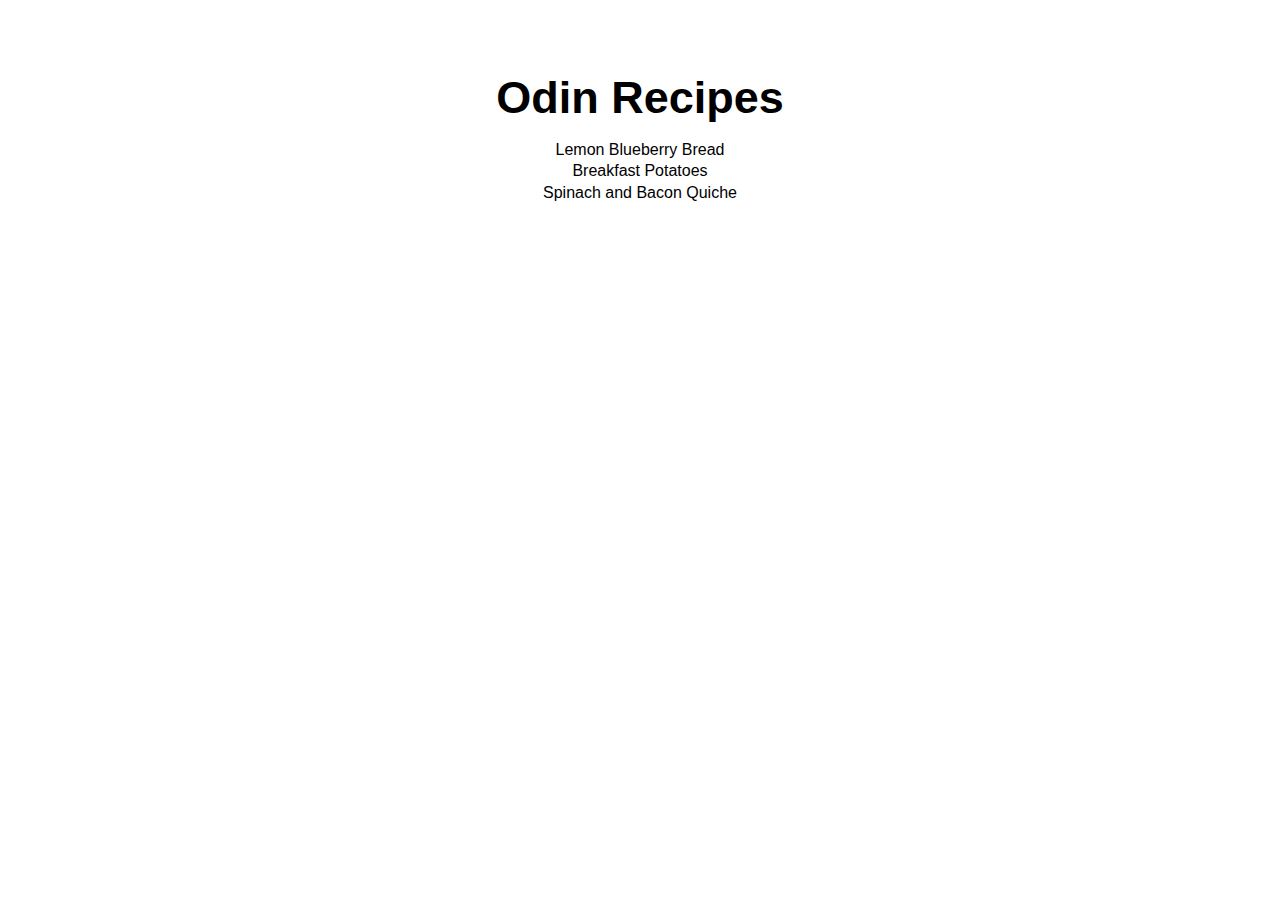
<file: index.html>
<html lang="en">
    <head>
        <meta charset="UTF-8">
        <title>Recipes</title>
        <meta name="viewport" content="width=device-width, initial-scale=1.0">
    </head>
    <body>
        <div id="recipe-container">
            <h1 id="recipe-title">Odin Recipes</h1>
            <a href="./recipes/lemon-blueberry-bread.html" id="home-link">Lemon Blueberry Bread</a>
            <a href="./recipes/breakfast-potatoes.html" id="home-link">Breakfast Potatoes</a>
            <a href="./recipes/bacon-quiche.html" id="home-link">Spinach and Bacon Quiche</a>
            <link rel="stylesheet" type="text/css" href="styles.css" />
        </div>
    </body>

</html>
</file>
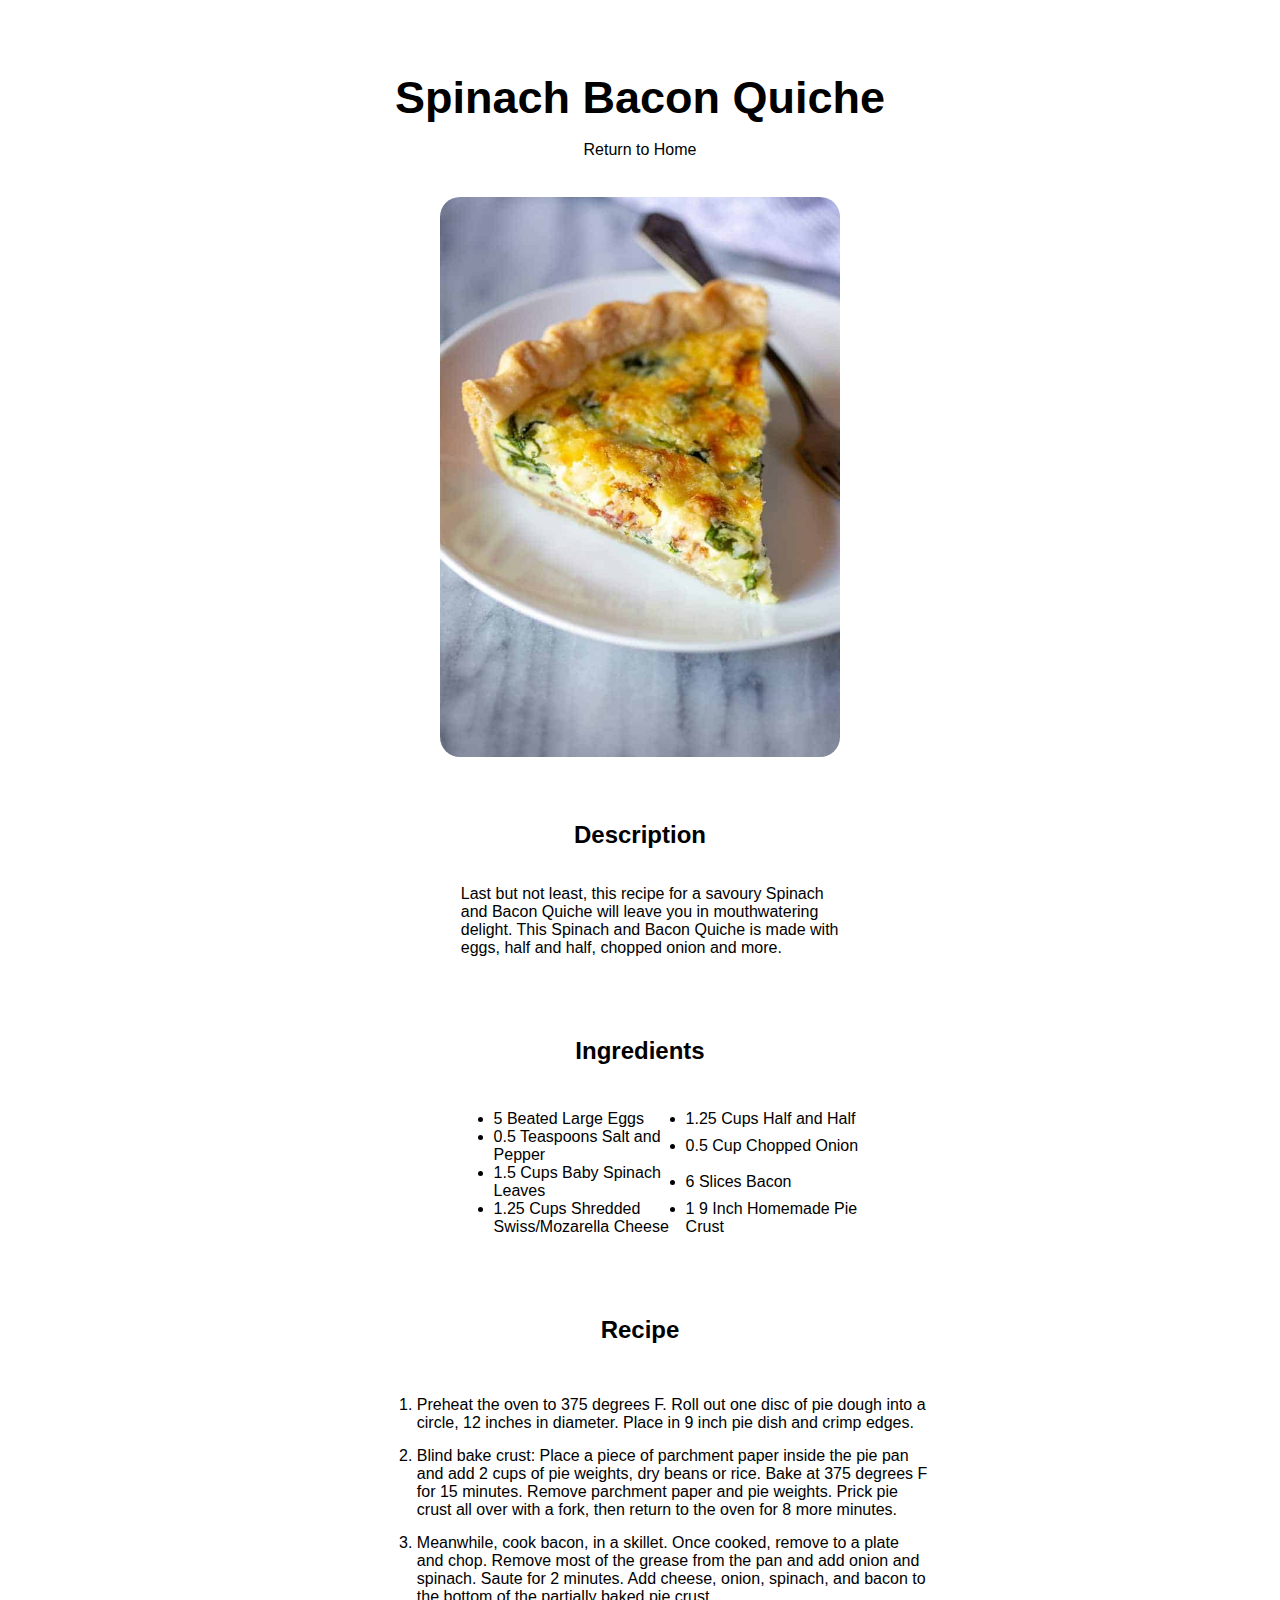
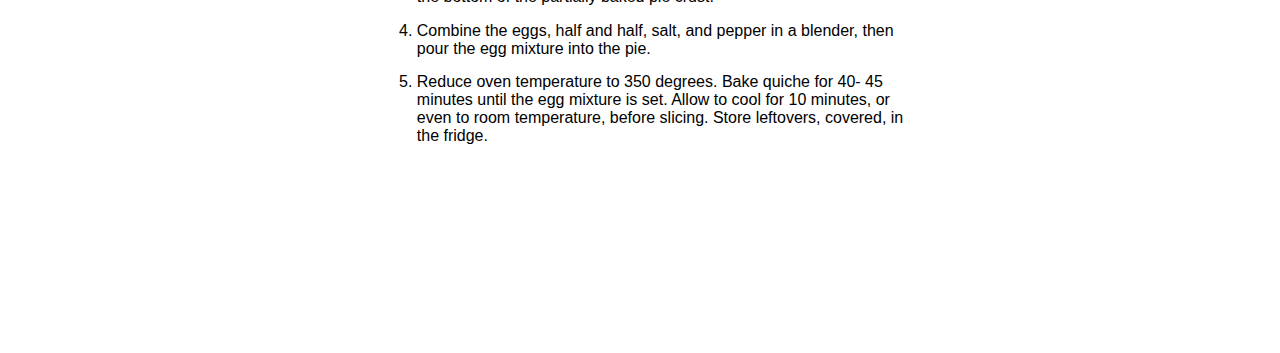
<file: recipes/bacon-quiche.html>
<html lang="en">
    <head>
        <meta charset="UTF-8">
        <title>Recipes</title>
        <meta name="viewport" content="width=device-width, initial-scale=1.0">
    </head>
    <body>
        <div id="recipe-container">
            <h1 id="recipe-title">Spinach Bacon Quiche</h1>
            <a href="../index.html" id="home-link">Return to Home</a>
            <img src="../images/spinach-bacon-quiche.jpg" width="400px" height="560px" id="recipe-hero">
            <h2 id="section-title">Description</h2>
            <p id="desc-text">Last but not least, this recipe for a savoury Spinach and Bacon Quiche will leave you in mouthwatering delight. This Spinach and Bacon Quiche is made with eggs, half and half, chopped onion and more.</p>
            <h2 id="section-title">Ingredients</h2>
            
                <ul id="ingredient-container">
                    <li class="ingredient-item">5 Beated Large Eggs</li>
                    <li class="ingredient-item">1.25 Cups Half and Half</li>
                    <li class="ingredient-item">0.5 Teaspoons Salt and Pepper</li>
                    <li class="ingredient-item">0.5 Cup Chopped Onion</li>
                    <li class="ingredient-item">1.5 Cups Baby Spinach Leaves</li>
                    <li class="ingredient-item">6 Slices Bacon</li>
                    <li class="ingredient-item">1.25 Cups Shredded Swiss/Mozarella Cheese</li>
                    <li class="ingredient-item">1 9 Inch Homemade Pie Crust</li>
                </ul>
           
            <h2 id="section-title">Recipe</h2>
            <ol id="step-container">
                <li class="recipe-item">Preheat the oven to 375 degrees F. Roll out one disc of pie dough into a circle, 12 inches in diameter. Place in 9 inch pie dish and crimp edges.</li>
                <li class="recipe-item">Blind bake crust: Place a piece of parchment paper inside the pie pan and add 2 cups of pie weights, dry beans or rice. Bake at 375 degrees F for 15 minutes. Remove parchment paper and pie weights. Prick pie crust all over with a fork, then return to the oven for 8 more minutes.</li>
                <li class="recipe-item">Meanwhile, cook bacon, in a skillet. Once cooked, remove to a plate and chop. Remove most of the grease from the pan and add onion and spinach. Saute for 2 minutes. Add cheese, onion, spinach, and bacon to the bottom of the partially baked pie crust.</li>
                <li class="recipe-item">Combine the eggs, half and half, salt, and pepper in a blender, then pour the egg mixture into the pie.</li>
                <li class="recipe-item">Reduce oven temperature to 350 degrees. Bake quiche for 40- 45 minutes until the egg mixture is set. Allow to cool for 10 minutes, or even to room temperature, before slicing. Store leftovers, covered, in the fridge.</li>
            </ol>
            <link rel="stylesheet" type="text/css" href="../styles.css" />
        </div>
    </body>

</html>
</file>
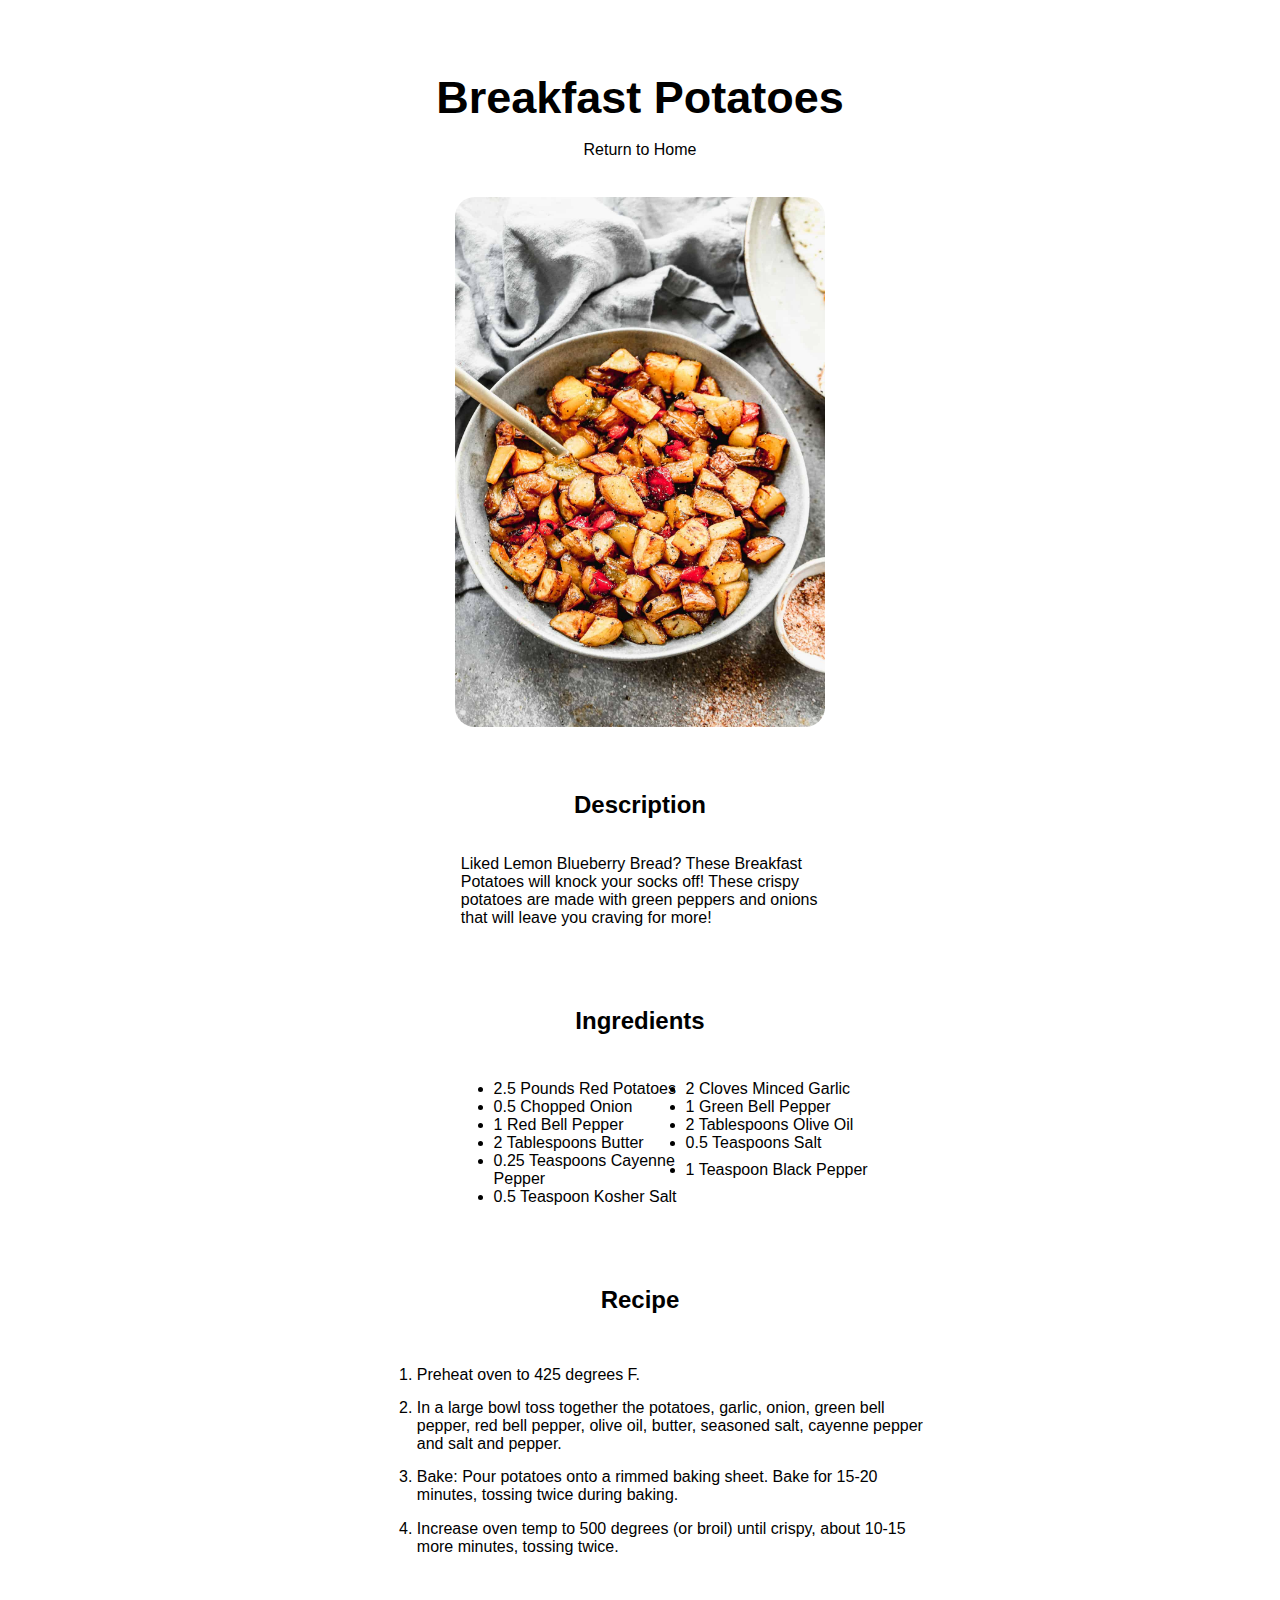
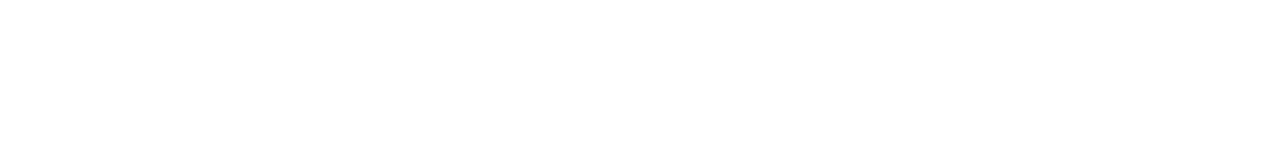
<file: recipes/breakfast-potatoes.html>
<html lang="en">
    <head>
        <meta charset="UTF-8">
        <title>Recipes</title>
        <meta name="viewport" content="width=device-width, initial-scale=1.0">
    </head>
    <body>
        <div id="recipe-container">
            <h1 id="recipe-title">Breakfast Potatoes</h1>
            <a href="../index.html" id="home-link">Return to Home</a>
            <img src="../images/breakfast-potatoes.jpg" width="370px" height="530px" id="recipe-hero">
            <h2 id="section-title">Description</h2>
            <p id="desc-text">Liked Lemon Blueberry Bread? These Breakfast Potatoes will knock your socks off! These crispy potatoes are made with green peppers and onions that will leave you craving for more!</p>
            <h2 id="section-title">Ingredients</h2>
            
                <ul id="ingredient-container">
                    <li class="ingredient-item">2.5 Pounds Red Potatoes</li>
                    <li class="ingredient-item">2 Cloves Minced Garlic</li>
                    <li class="ingredient-item">0.5 Chopped Onion</li>
                    <li class="ingredient-item">1 Green Bell Pepper</li>
                    <li class="ingredient-item">1 Red Bell Pepper</li>
                    <li class="ingredient-item">2 Tablespoons Olive Oil</li>
                    <li class="ingredient-item">2 Tablespoons Butter</li>
                    <li class="ingredient-item">0.5 Teaspoons Salt</li>
                    <li class="ingredient-item">0.25 Teaspoons Cayenne Pepper</li>
                    <li class="ingredient-item">1 Teaspoon Black Pepper</li>
                    <li class="ingredient-item">0.5 Teaspoon Kosher Salt</li>

                </ul>
           
            <h2 id="section-title">Recipe</h2>
            <ol id="step-container">
                <li class="recipe-item">Preheat oven to 425 degrees F.</li>
                <li class="recipe-item">In a large bowl toss together the potatoes, garlic, onion, green bell pepper, red bell pepper, olive oil, butter, seasoned salt, cayenne pepper and salt and pepper.</li>
                <li class="recipe-item">Bake: Pour potatoes onto a rimmed baking sheet. Bake for 15-20 minutes, tossing twice during baking.</li>
                <li class="recipe-item">Increase oven temp to 500 degrees (or broil) until crispy, about 10-15 more minutes, tossing twice.</li>
            </ol>
            <link rel="stylesheet" type="text/css" href="../styles.css" />
        </div>
    </body>

</html>
</file>
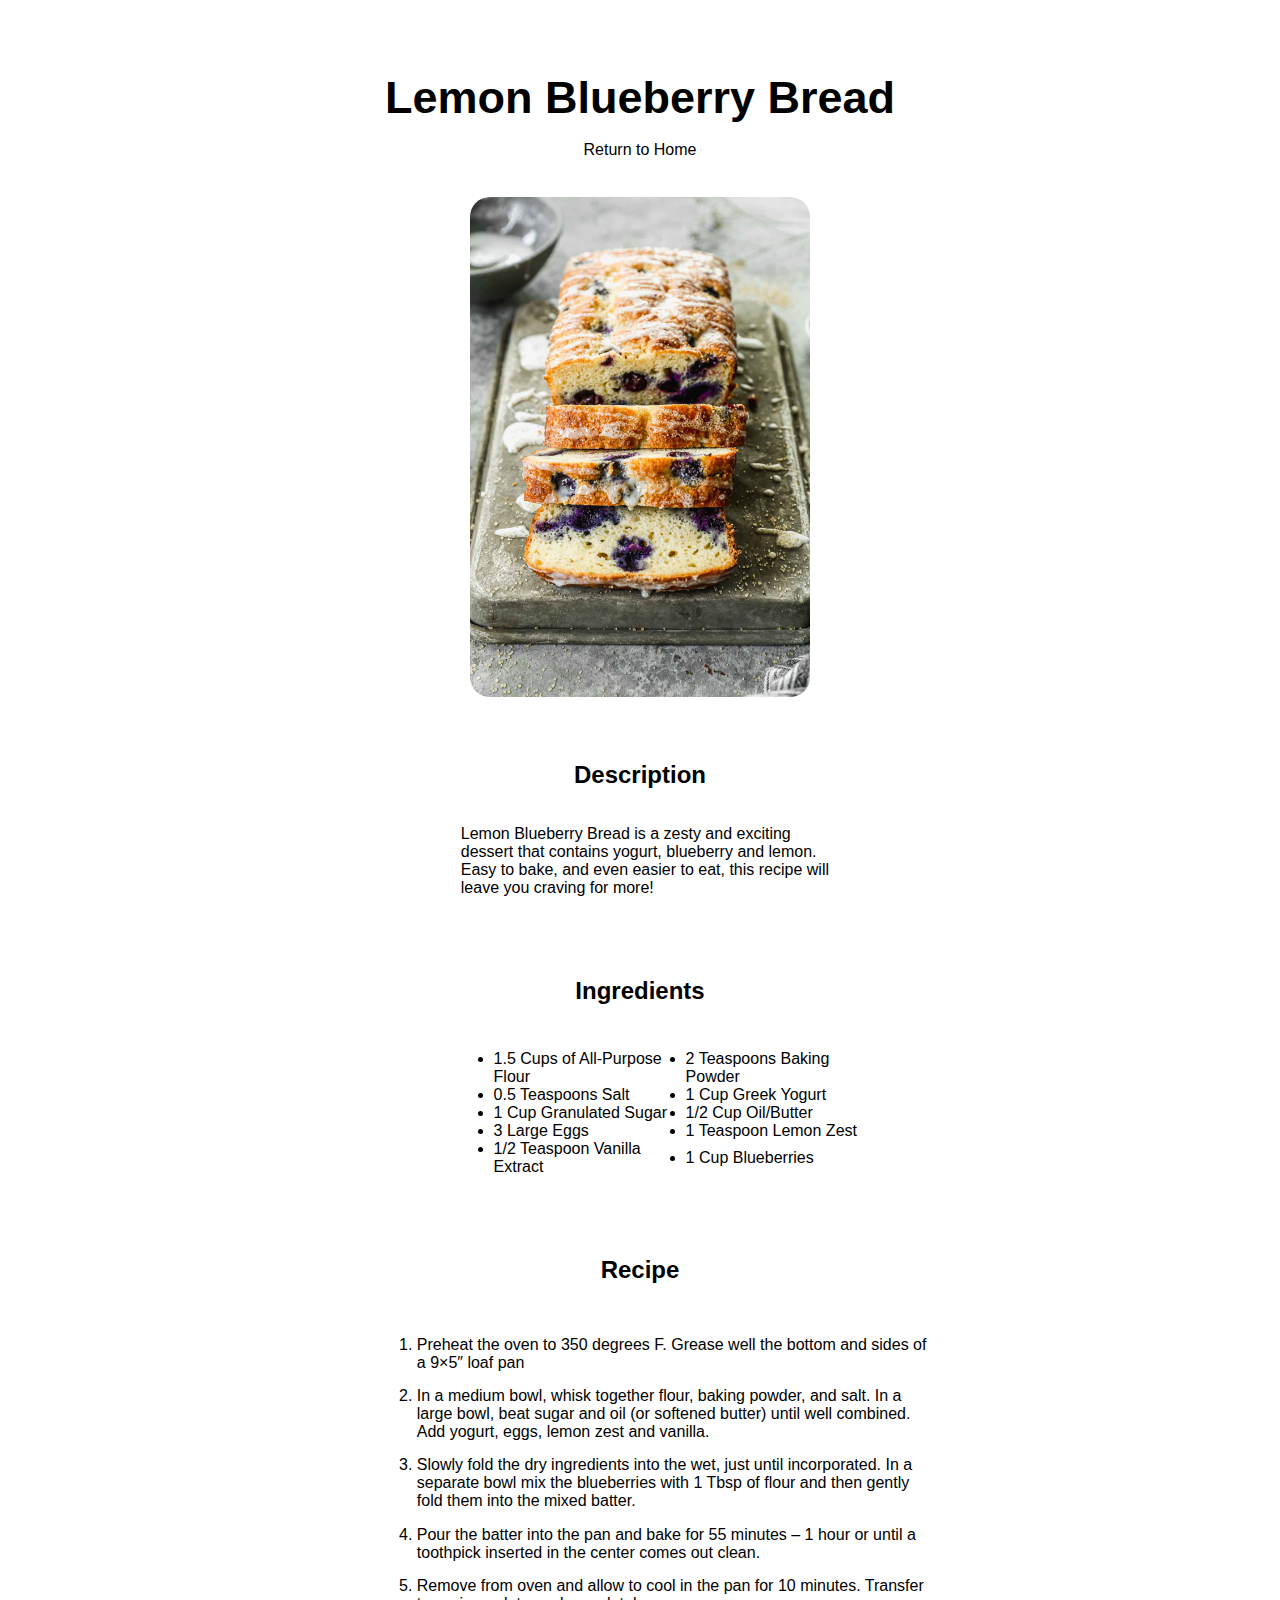
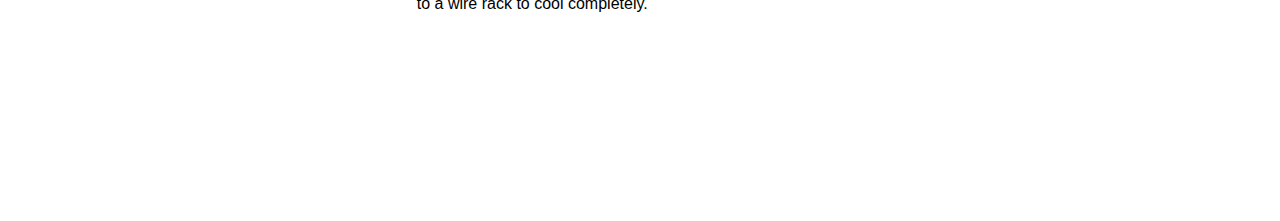
<file: recipes/lemon-blueberry-bread.html>
<html lang="en">
    <head>
        <meta charset="UTF-8">
        <title>Recipes</title>
        <meta name="viewport" content="width=device-width, initial-scale=1.0">
    </head>
    <body>
        <div id="recipe-container">
            <h1 id="recipe-title">Lemon Blueberry Bread</h1>
            <a href="../index.html" id="home-link">Return to Home</a>
            <img src="../images/lemon-blueberry.jpg" width="340px" height="500px" id="recipe-hero">
            <h2 id="section-title">Description</h2>
            <p id="desc-text">Lemon Blueberry Bread is a zesty and exciting dessert that contains yogurt, blueberry and lemon. Easy to bake, and even easier to eat, this recipe will leave you craving for more!</p>
            <h2 id="section-title">Ingredients</h2>
            
                <ul id="ingredient-container">
                    <li class="ingredient-item">1.5 Cups of All-Purpose Flour</li>
                    <li class="ingredient-item">2 Teaspoons Baking Powder</li>
                    <li class="ingredient-item">0.5 Teaspoons Salt</li>
                    <li class="ingredient-item">1 Cup Greek Yogurt</li>
                    <li class="ingredient-item">1 Cup Granulated Sugar</li>
                    <li class="ingredient-item">1/2 Cup Oil/Butter</li>
                    <li class="ingredient-item">3 Large Eggs</li>
                    <li class="ingredient-item">1 Teaspoon Lemon Zest</li>
                    <li class="ingredient-item">1/2 Teaspoon Vanilla Extract</li>
                    <li class="ingredient-item">1 Cup Blueberries</li>

                </ul>
           
            <h2 id="section-title">Recipe</h2>
            <ol id="step-container">
                <li class="recipe-item">Preheat the oven to 350 degrees F. Grease well the bottom and sides of a 9×5″ loaf pan</li>
                <li class="recipe-item">In a medium bowl, whisk together flour, baking powder, and salt. In a large bowl, beat sugar and oil (or softened butter) until well combined. Add yogurt, eggs, lemon zest and vanilla.</li>
                <li class="recipe-item">Slowly fold the dry ingredients into the wet, just until incorporated. In a separate bowl mix the blueberries with 1 Tbsp of flour and then gently fold them into the mixed batter.</li>
                <li class="recipe-item">Pour the batter into the pan and bake for 55 minutes – 1 hour or until a toothpick inserted in the center comes out clean.</li>
                <li class="recipe-item">Remove from oven and allow to cool in the pan for 10 minutes. Transfer to a wire rack to cool completely.</li>
            </ol>
            <link rel="stylesheet" type="text/css" href="../styles.css" />
        </div>
    </body>

</html>
</file>
<file: styles.css>
html {
    width: 100vw;
    overflow-x: hidden;
}

#recipe-container {
    display:flex;
    flex-direction: column;
    justify-content: center;
    align-items: center;
}

#recipe-title {
    margin-top: 5%;
    margin-bottom: 1%;
    font-size: 45px;
    font-family:'Gill Sans', 'Gill Sans MT', Calibri, 'Trebuchet MS', sans-serif;
}

#home-link {
    font-family:'Lucida Sans', 'Lucida Sans Regular', 'Lucida Grande', 'Lucida Sans Unicode', Geneva, Verdana, sans-serif;
    margin-top: 0.3%;
}

a:visited, a:active, a:link, a{
    text-decoration: none;
    color: black;
}

a:hover {
    color: gray;
}

#recipe-hero {
    margin-top: 3%;
    border-radius: 20px;
}

body {
    margin-left:auto;
    width: 100vw;
    margin-bottom: 15%;
}

#section-title {
    font-family:'Lucida Sans', 'Lucida Sans Regular', 'Lucida Grande', 'Lucida Sans Unicode', Geneva, Verdana, sans-serif;
    margin-top: 5%;
}

#desc-text{
    width: 30%;
    margin-left: 2%;
    font-family: 'Segoe UI', Tahoma, Geneva, Verdana, sans-serif;
}

.ingredient-item {
    font-family: 'Segoe UI', Tahoma, Geneva, Verdana, sans-serif;
    flex-basis: 50%;

}

.recipe-item {
    font-family: 'Segoe UI', Tahoma, Geneva, Verdana, sans-serif;
    margin-top: 3%;
}

#ingredient-container {
    display: flex;
    flex-direction: row;
    align-items: center;
    flex-wrap: wrap;
    height: 50%;
    width: 30%;
    margin-left: 4%;
    margin-top: 2%;
}   

#step-container {
    width: 40%;
    margin-left: 2%;
}
</file>
